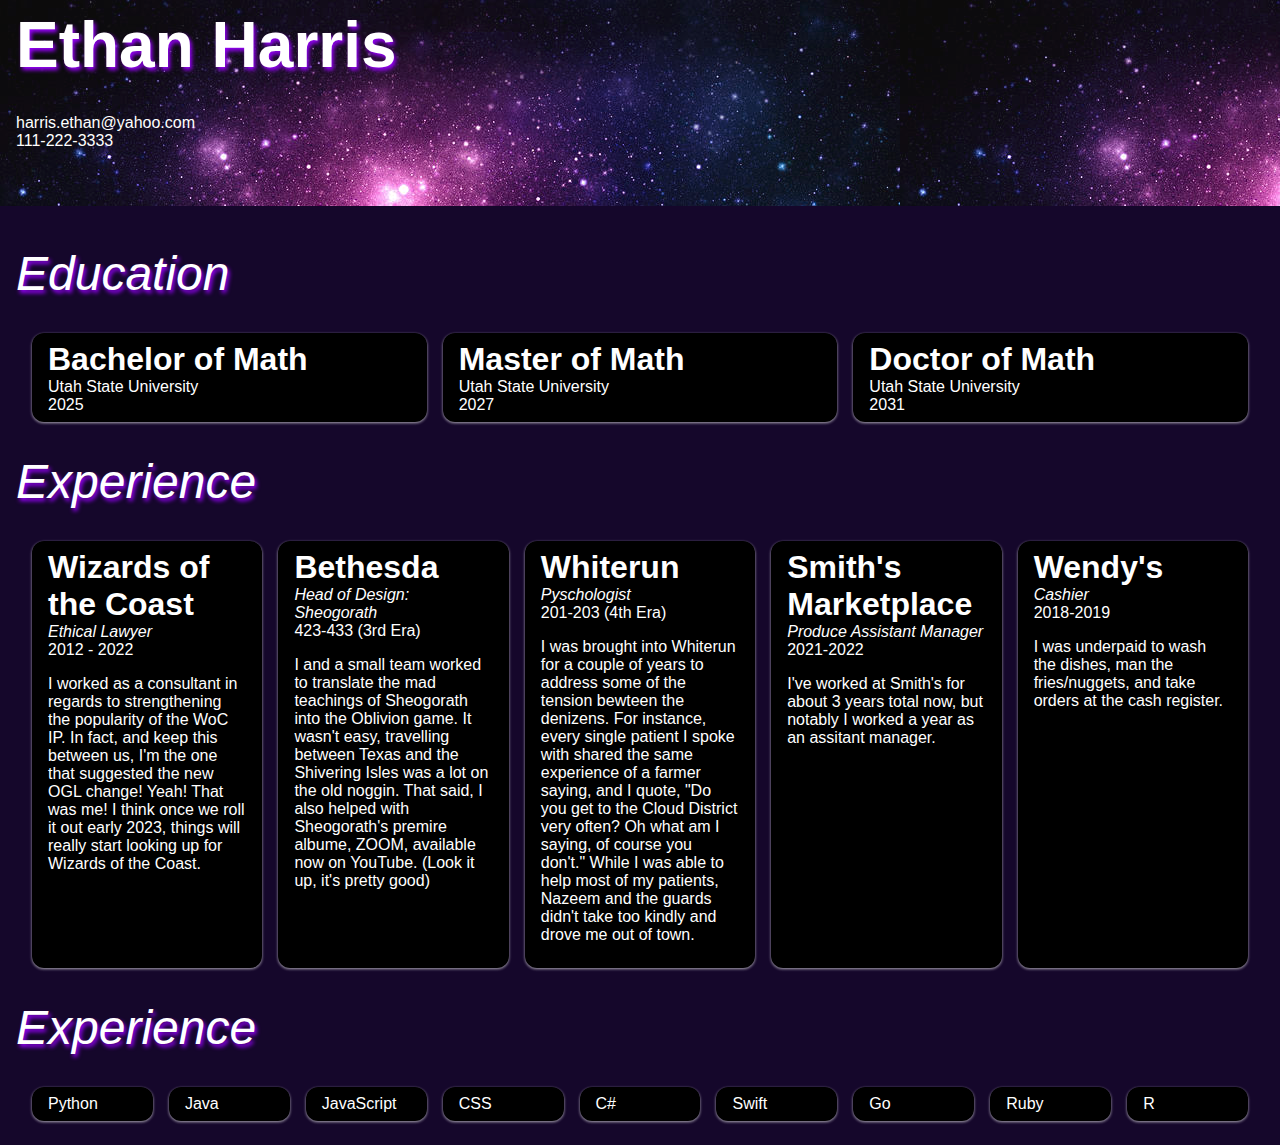
<file: assn3/index.html>
<!DOCTYPE html>
<html lang="en">
<head>
    <meta charset="UTF-8">
    <meta http-equiv="X-UA-Compatible" content="IE=edge">
    <meta name="viewport" content="width=device-width, initial-scale=1.0">
    <title>Resume</title>
    <link rel="stylesheet" href="index.css"/>
</head>
<body>
    <div id="background-image">    
        <div class="header">
            <b>Ethan Harris</b>
        </div>
        <div class="personal-info">
            <div>harris.ethan@yahoo.com</div>
            <div>111-222-3333</div>
        </div>
    </div>
    <div class="cards">
        <span>
            <div class="title-sec"><em>Education</em></div>
            <div class="format">
                <div class="card">
                    <div class="name">Bachelor of Math</div>
                    <div>Utah State University</div>
                    <div>2025</div>
                </div>
                <div class="card">
                    <div class="name">Master of Math</div>
                    <div>Utah State University</div>
                    <div>2027</div>
                </div>
                <div class="card">
                    <div class="name">Doctor of Math</div>
                    <div>Utah State University</div>
                    <div>2031</div>
                </div>
            </div> 
        </span>
        <span>
            <div class="title-sec"><em>Experience</em></div>
            <div class="format">
                <div class="card">
                    <div class="name">Wizards of the Coast</div>
                    <div class="job">Ethical Lawyer</div>
                    <div>2012 - 2022</div>
                    <p>I worked as a consultant in regards to strengthening the popularity of the WoC IP. In fact, 
                        and keep this between us, I'm the one that suggested the new OGL change! Yeah! That was me! I think once we 
                        roll it out early 2023, things will really start looking up for Wizards of the Coast. 
                    </p>
                </div>
                <div class="card">
                    <div class="name">Bethesda</div>
                    <div class="job">Head of Design: Sheogorath</div>
                    <div>423-433 (3rd Era)</div>
                    <p>I and a small team worked to translate the mad teachings of Sheogorath into the Oblivion game. It wasn't easy, 
                        travelling between Texas and the Shivering Isles was a lot on the old noggin. 
                        That said, I also helped with Sheogorath's premire albume, ZOOM, available now on YouTube. 
                        (Look it up, it's pretty good)
                    </p>
                </div>
                <div class="card">
                    <div class="name">Whiterun</div>
                    <div class="job">Pyschologist</div>
                    <div>201-203 (4th Era)</div>
                    <p>I was brought into Whiterun for a couple of years to address some of the tension bewteen the denizens. For instance, 
                        every single patient I spoke with shared the same experience of a farmer saying, and I quote, 
                        "Do you get to the Cloud District very often? Oh what am I saying, of course you don't."
                        While I was able to help most of my patients, Nazeem and the guards didn't take too kindly and drove me out of town.
                    </p>
                </div>
                <div class="card">
                    <div class="name">Smith's Marketplace</div>
                    <div class="job">Produce Assistant Manager</div>
                    <div>2021-2022</div>
                    <p>I've worked at Smith's for about 3 years total now, but notably I worked a year as an assitant manager. </p>
                </div>
                <div class="card">
                    <div class="name">Wendy's</div>
                    <div class="job">Cashier</div>
                    <div>2018-2019</div>
                    <p>I was underpaid to wash the dishes, man the fries/nuggets, and take orders at the cash register.</p>
                </div>
            </div>
        </span>
        <span>
            <div class="title-sec"><em>Experience</em></div>
            <div class="format">
                <div class="card">Python</div>
                <div class="card">Java</div>
                <div class="card">JavaScript</div>
                <div class="card">CSS</div>
                <div class="card">C#</div>
                <div class="card">Swift</div>
                <div class="card">Go</div>
                <div class="card">Ruby</div>
                <div class="card">R</div>
            </div>
        </span>
    </div>
</body>
</html>
</file>
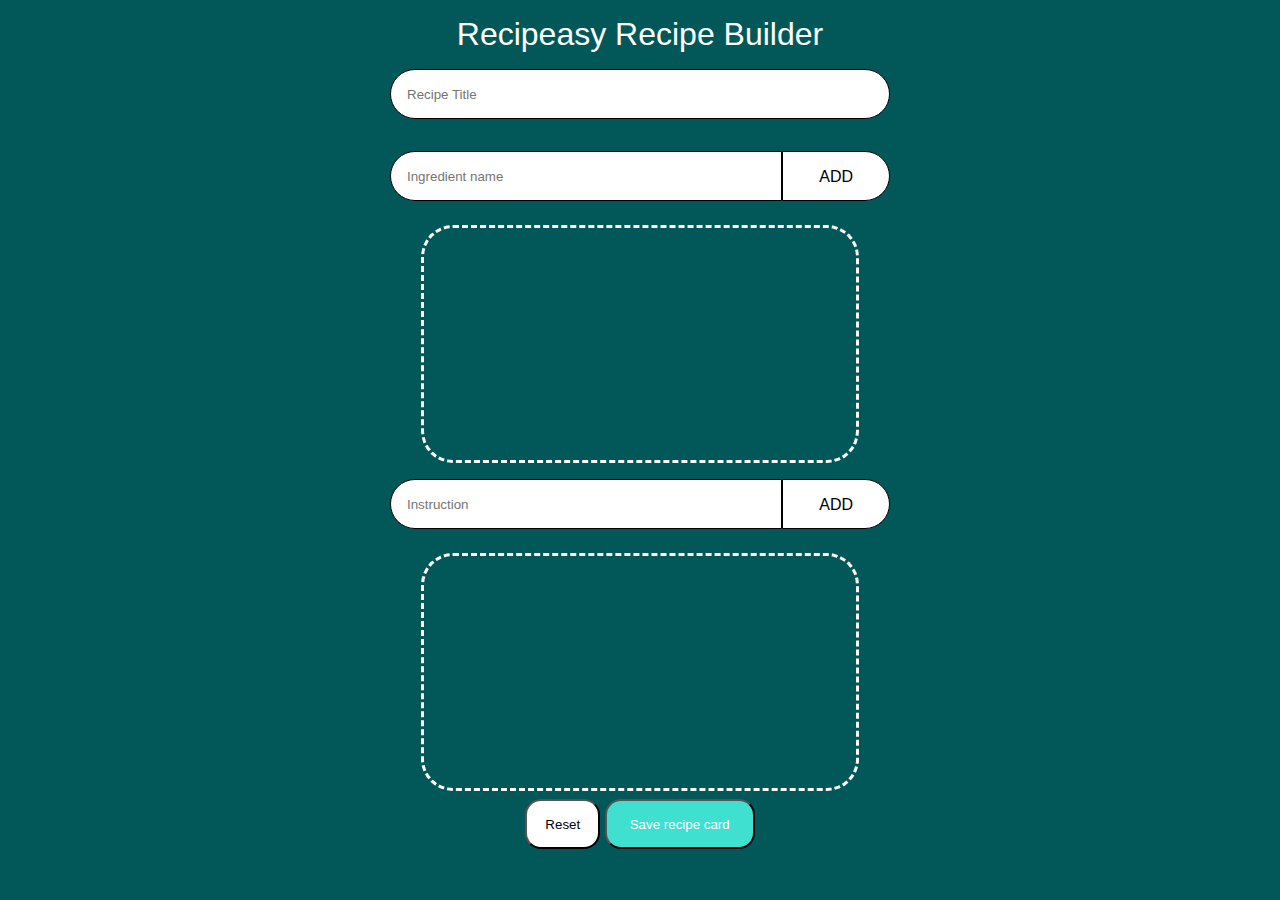
<file: assn4/index.html>
<!DOCTYPE html>
<html lang="en">
<head>
    <meta charset="UTF-8">
    <meta http-equiv="X-UA-Compatible" content="IE=edge">
    <meta name="viewport" content="width=device-width, initial-scale=1.0">
    <link rel="stylesheet" href="index.css"/>
    <script src="writeRecipeToFile.js" defer></script>
    <script src="index.js" defer></script>
    
    
    <title>Recipeasy</title>
</head>
<body>
    <div class="header">
        Recipeasy Recipe Builder
    </div>
    <div class="inputBar">
        <input id="input0" type="text" placeholder="Recipe Title" aria-labelledby="input-recipe-name" aria-roledescription="Type the name of the recipe."/>
    </div>
    <div class="inputBar">
        <input id="input1" type="text" placeholder="Ingredient name" aria-labelledby="input" aria-roledescription="Type the name of the ingredient and press enter. Focus on the ingredient and click or press space to delete it."/>
        <div class="inputButton" id="button1" tabindex="0" role="button" aria-labelledby="input-button" aria-roledescription="Click or press enter to add an ingredient to the card.">ADD</div>
    </div>
    <section class="inputResults" id="inputResults1"></section>

    <div class="inputBar">
        <input id="input2" type="text" placeholder="Instruction" aria-labelledby="input" aria-roledescription="Type the instruction and press enter."/>
        <div class="inputButton" id="button2" tabindex="0" role="button" aria-labelledby="input-button" aria-roledescription="Click or press enter to add an instruction to the card. Focus on the ingredient and click or press space to delete it.">ADD</div>
    </div>
    <section class="inputResults" id="inputResults2"></section>
    <div class="finalButtons">
        <button id="reset" aria-labelledby="reset-button" aria-roledescription="Click or press enter to clear all fields.">Reset</button>
        <button id="save" aria-labelledby="save-button" aria-roledescription="Click or press enter to save an html/website copy of your recipe.">Save recipe card</button>
    </div>
    <div id="error-message" aria-live="assertive"></div>
</body>
</html>
</file>
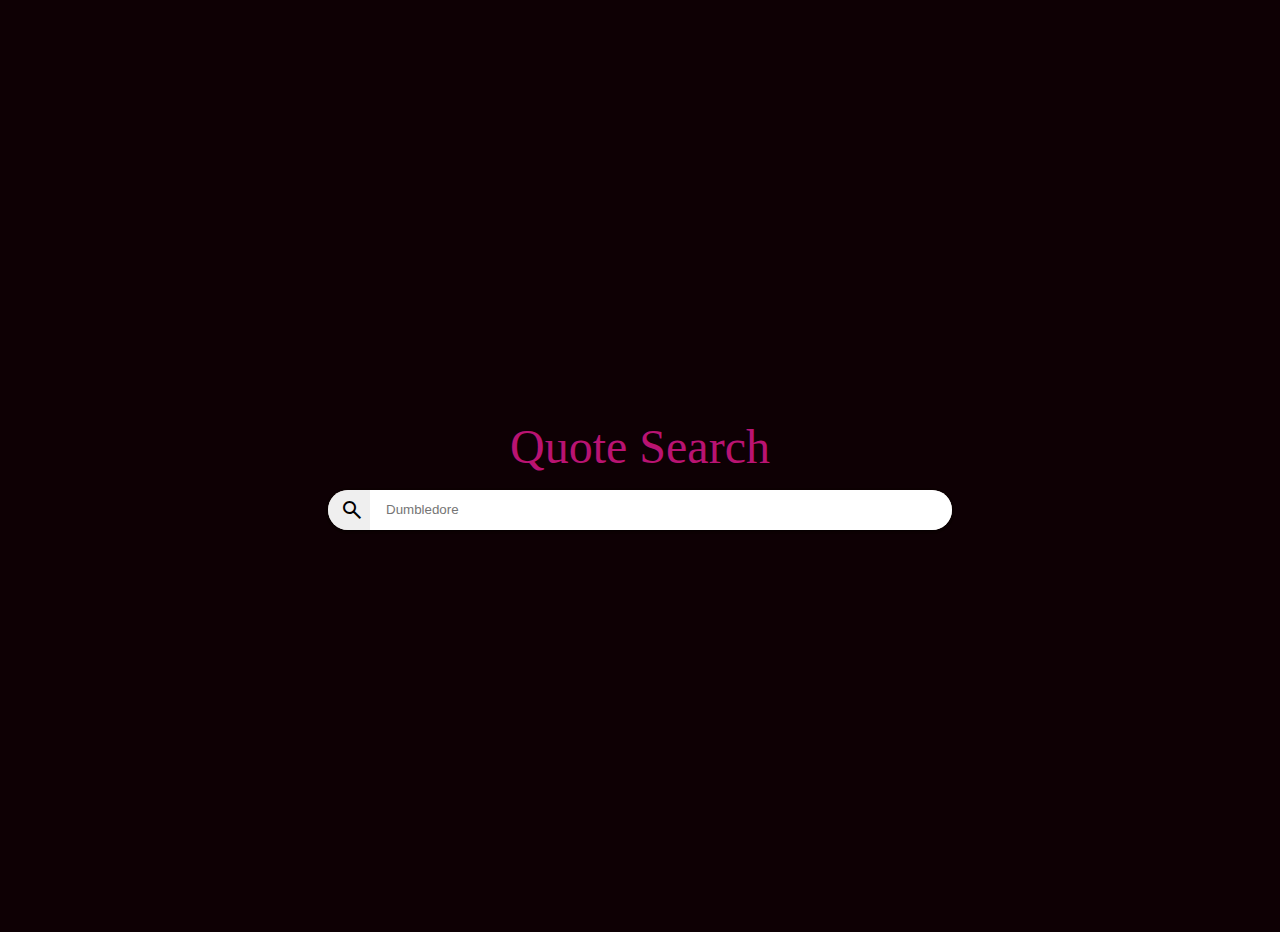
<file: assn6/index.html>
<!DOCTYPE html>
<html lang="en">
<head>
    <meta charset="UTF-8">
    <meta http-equiv="X-UA-Compatible" content="IE=edge">
    <meta name="viewport" content="width=device-width, initial-scale=1.0">
    <link rel="stylesheet" href="index.css">
    <script src="index.js" defer></script>
    <link rel="stylesheet" href="https://fonts.googleapis.com/css2?family=Material+Symbols+Outlined:opsz,wght,FILL,GRAD@48,400,0,0" />
    <title>Document</title>
</head>
<body id="body">
    <div id="header">Quote Search</div>
    <div id="inputSearch" class="inputSearch">    
        <button class="material-symbols-outlined" id="searchButton" tabindex="0" aria-labelledby="search button" aria-roledescription="Click or press Enter to activate quote search.">search</button>
        <input id="searchBar" type="text" tabindex="0" placeholder="Dumbledore" aria-labelledby="search bar" aria-roledescription="Type in a valid name."></input>
    </div>
    <div id="pinned"></div>
    <div id="notPinned"></div>

</body>
</html>
</file>
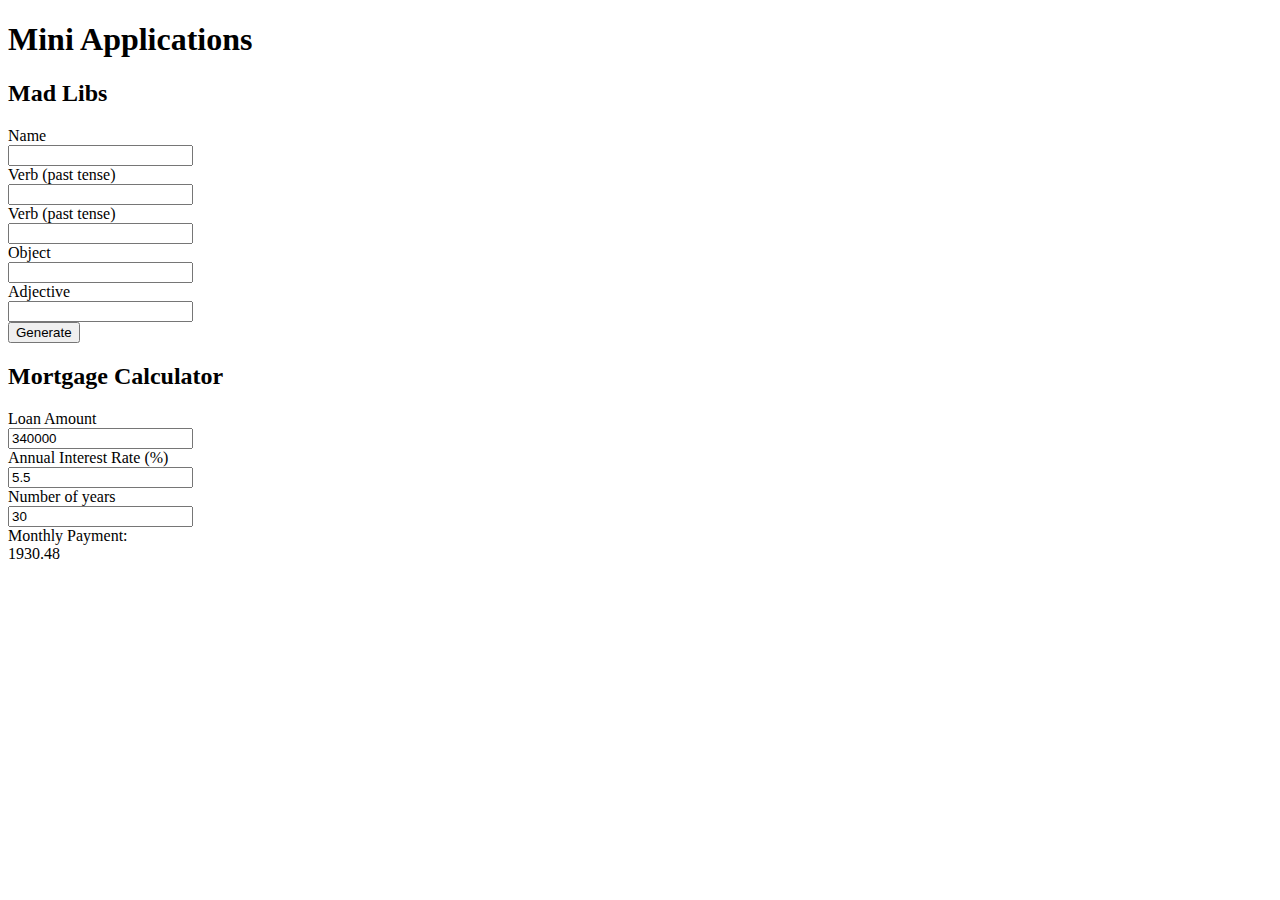
<file: MiniApplications-Madlibs&Morgage/index.html>
<!DOCTYPE html>
<html lang="en">
<head>
    <meta charset="UTF-8">
    <meta http-equiv="X-UA-Compatible" content="IE=edge">
    <meta name="viewport" content="width=device-width, initial-scale=1.0">
    <title>Mini Applications</title>
    <script src = "madlibs.js" defer></script>
    <script src = "morgage.js" defer></script> 
</head>
<body>
    <h1>Mini Applications</h1>
    <h2>Mad Libs</h2>
        Name
        <div>
            <input id="name" type="text"/>
        </div>
        Verb (past tense)
        <div>  
            <input id="verb1" type="text"></input>
        </div>
        Verb (past tense)
        <div>
            <input id="verb2" type="text"></input>
        </div>
        Object
        <div>
            <input id="madObj" type="text"></input>
        </div>
        Adjective
        <div>
            <input id="adj" type="text"></input>
        </div>

        <button id="mad-button">Generate</button>
        <div id = "madlib-story">
        </div>
    <h2>Mortgage Calculator</h2>
        Loan Amount
        <div>
            <input value="340000" id="loan" type="text"/>
        </div>
        Annual Interest Rate (%)
        <div>  
            <input value="5.5" id="interest" type="text"/>
        </div>
        Number of years
        <div>
            <input value="30" id="years" type="text"/>
        </div>
        Monthly Payment:
        <div id = "mort-result"> </div>
</body>
</html>
</file>
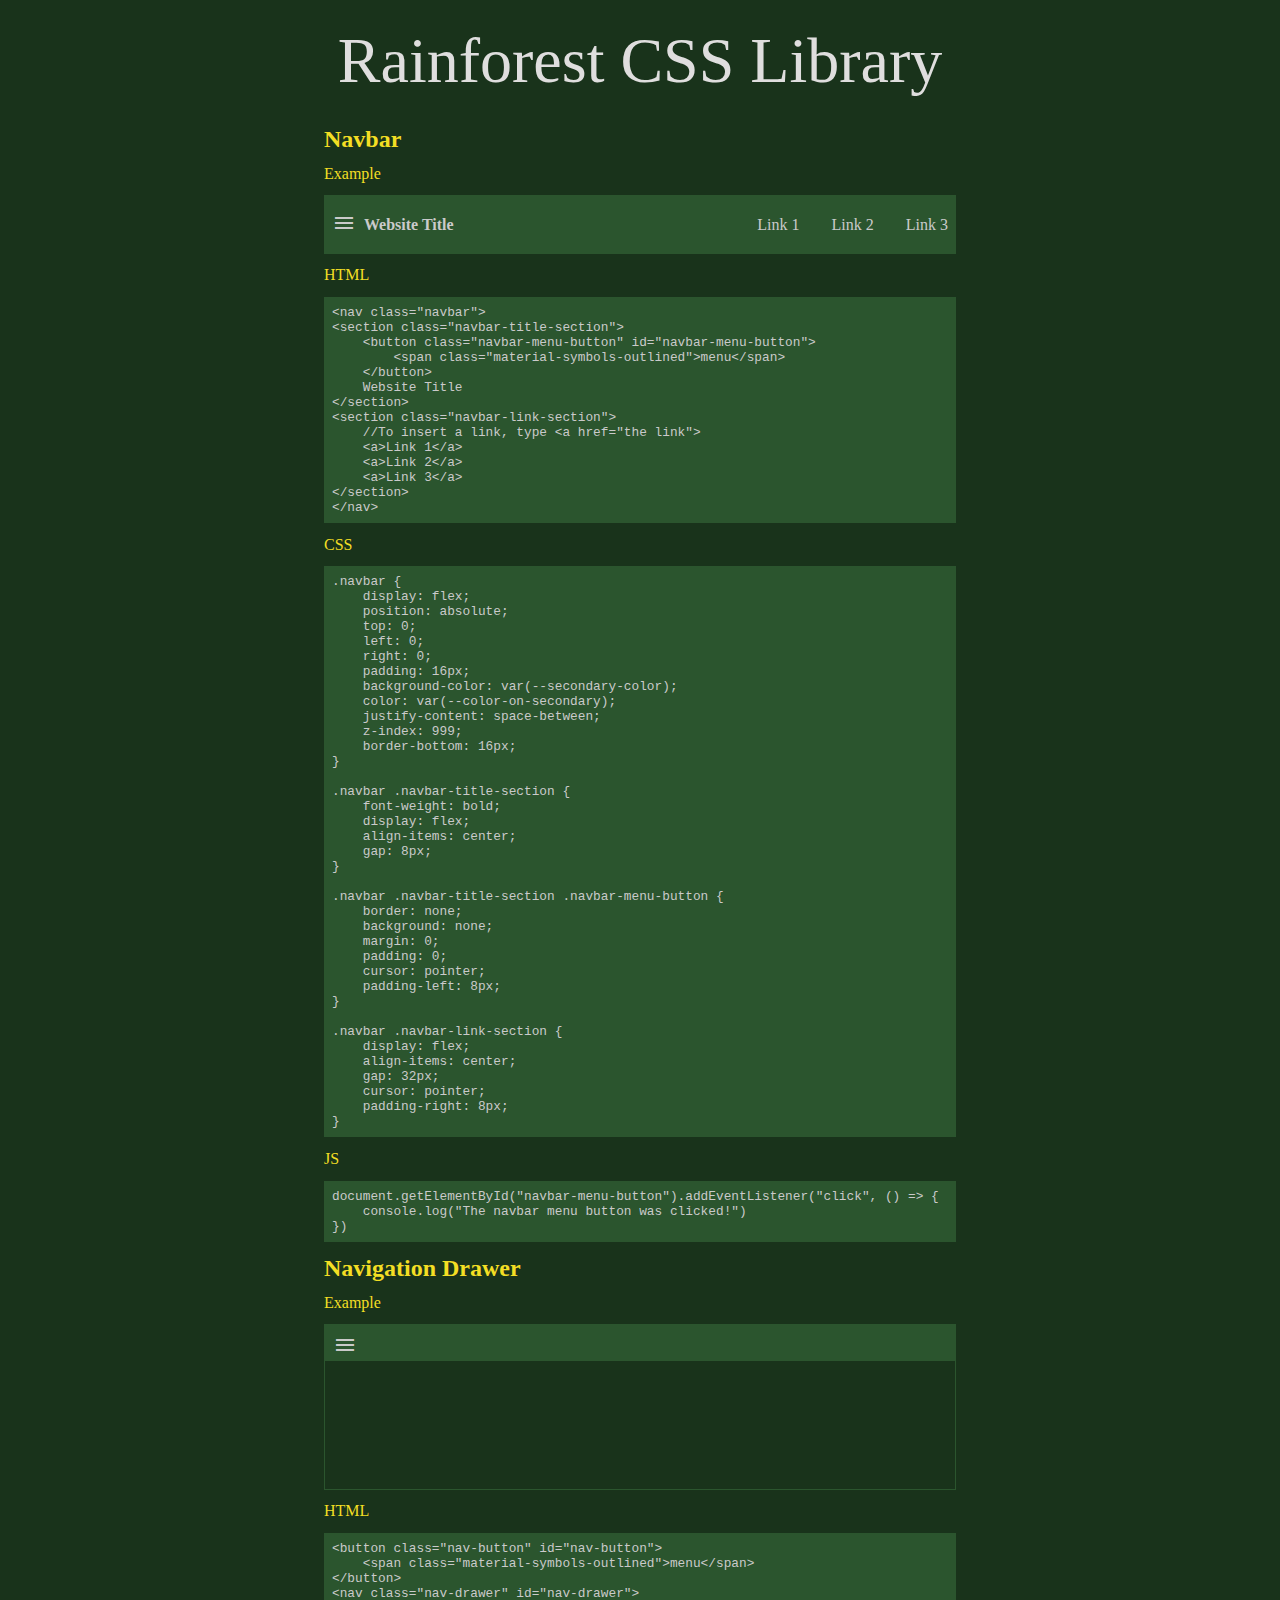
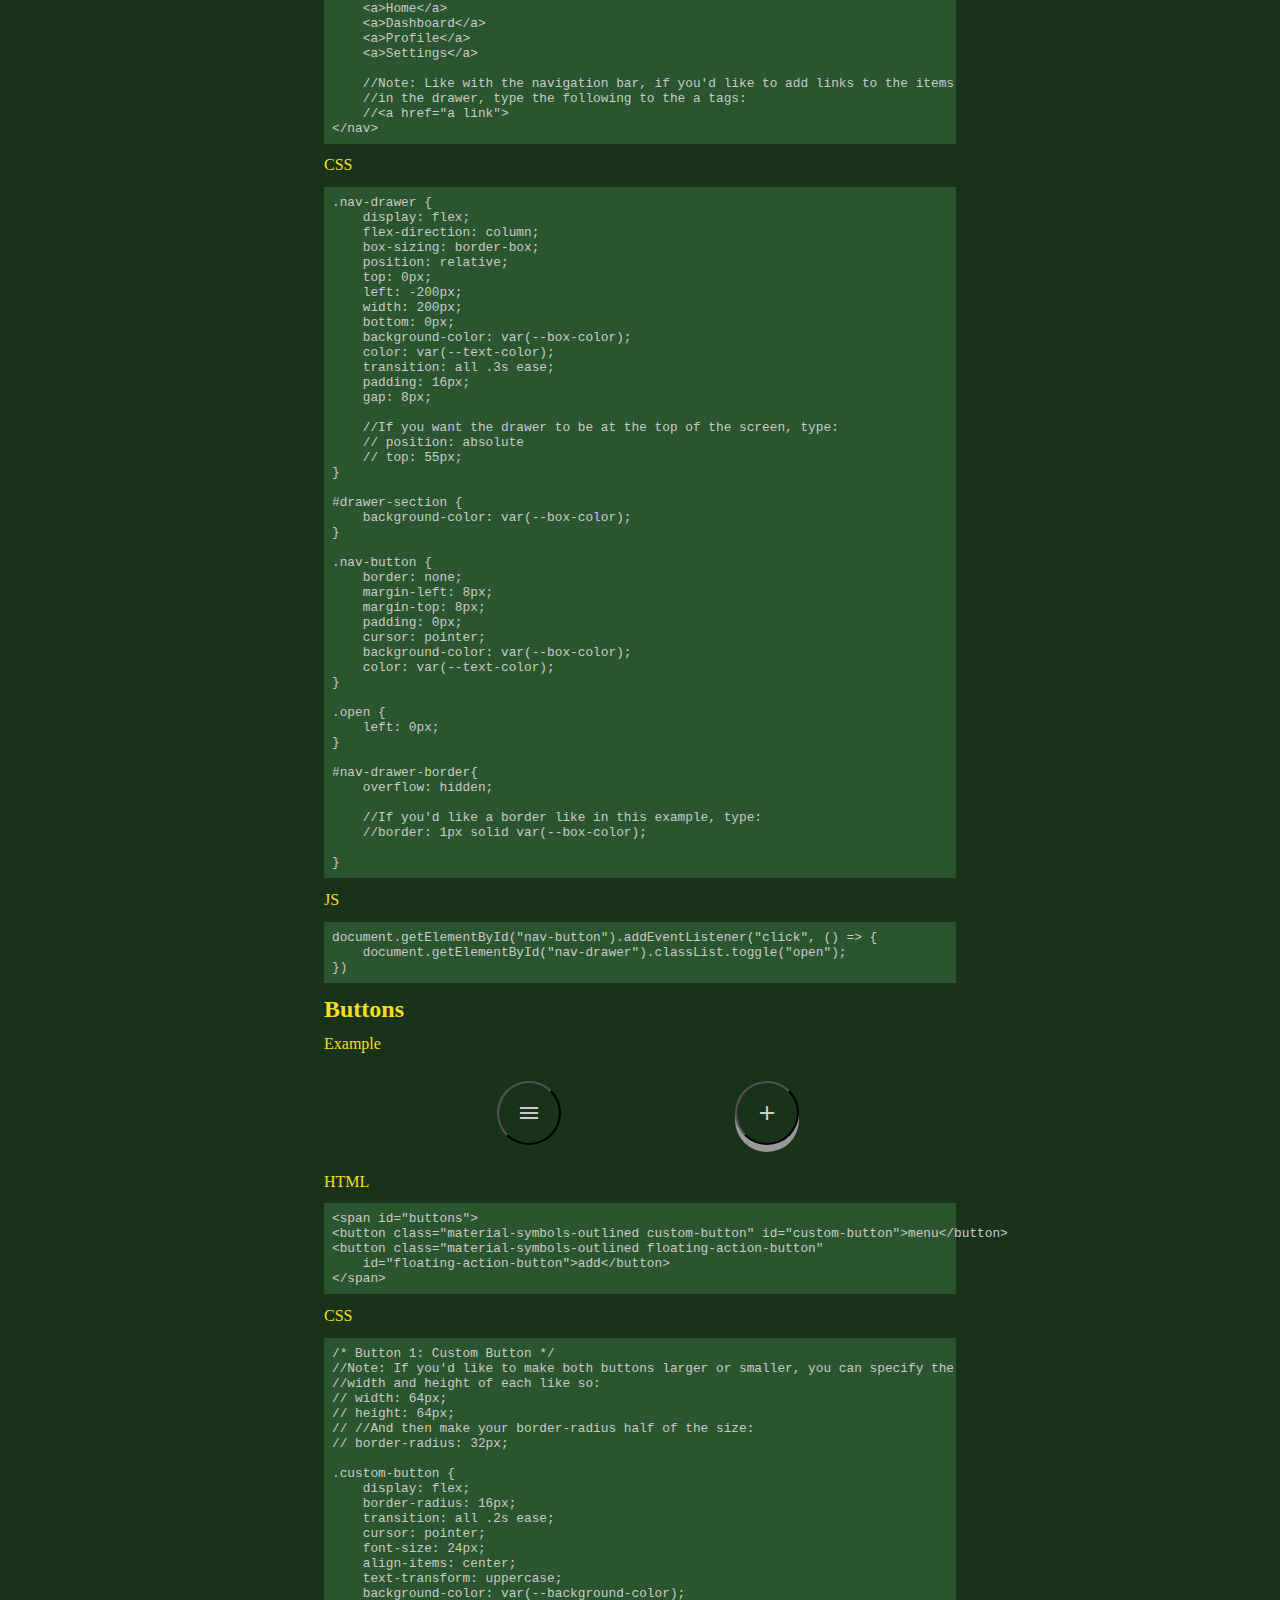
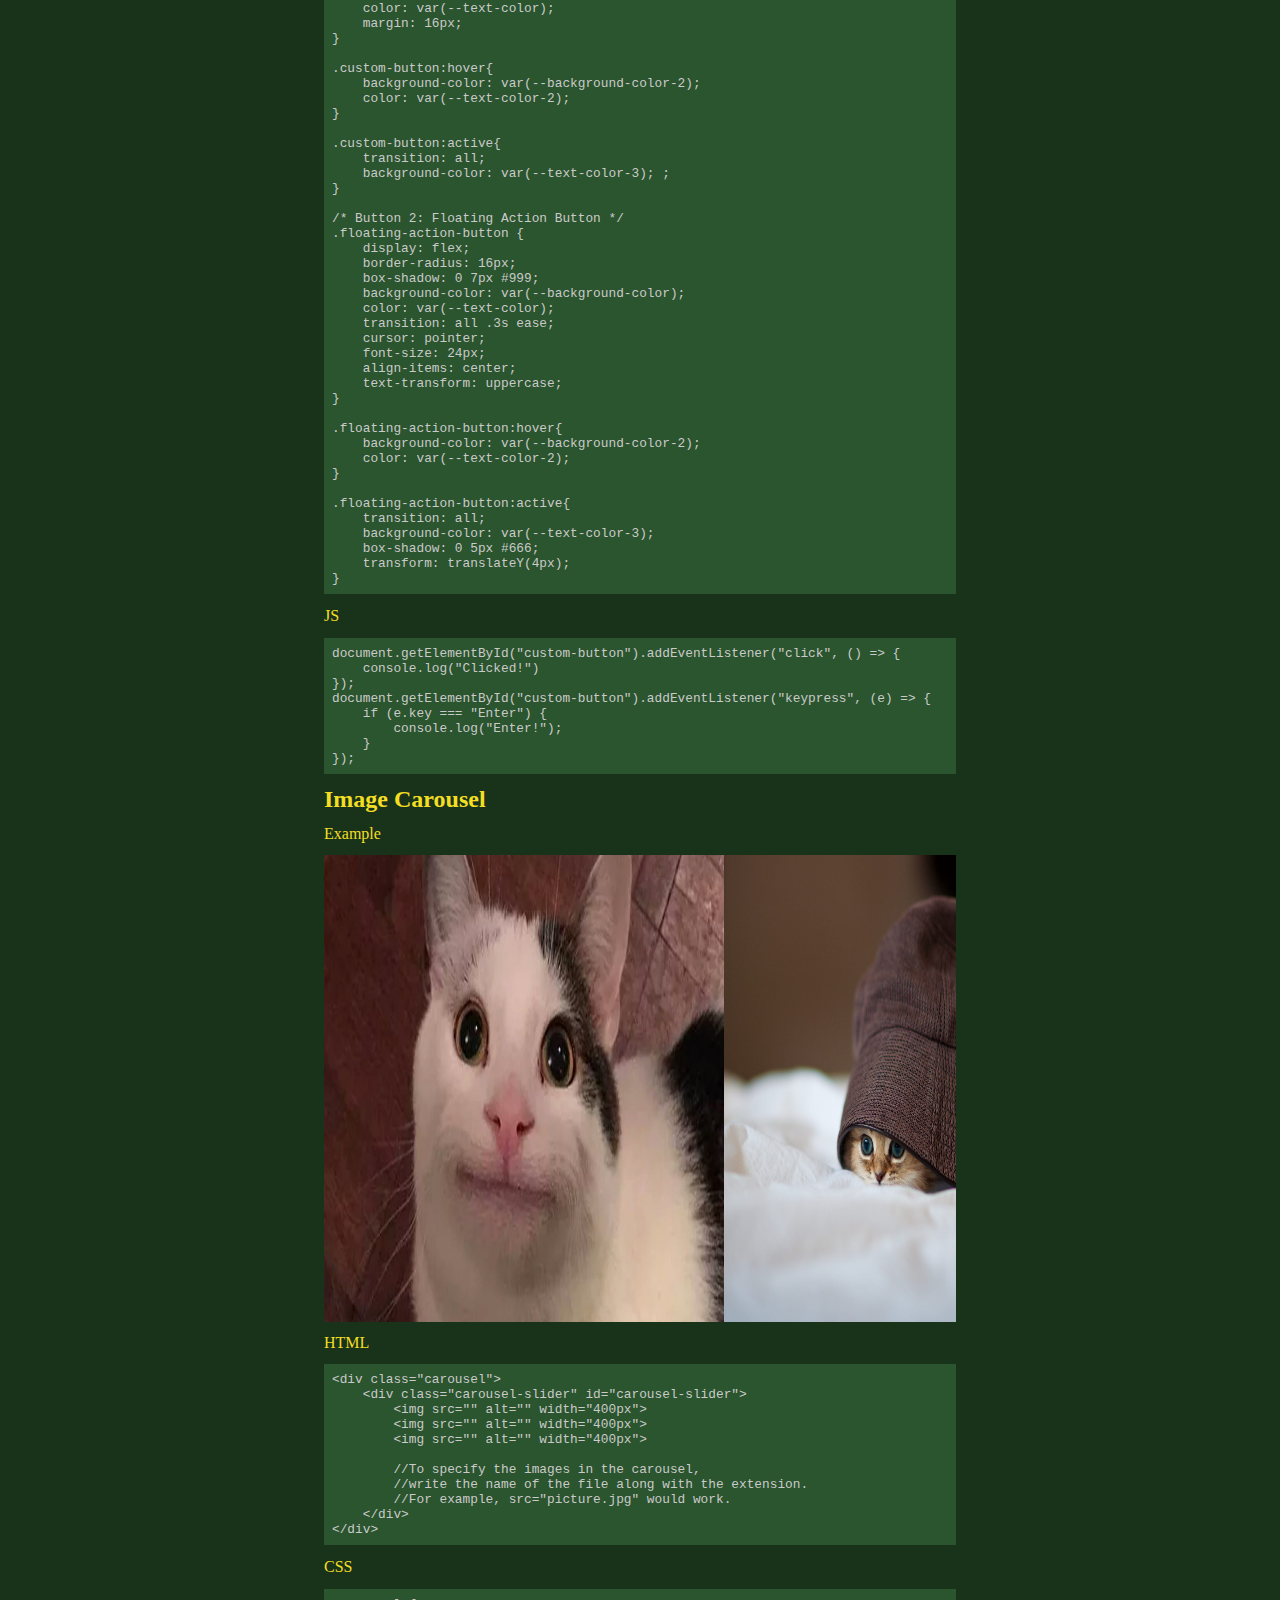
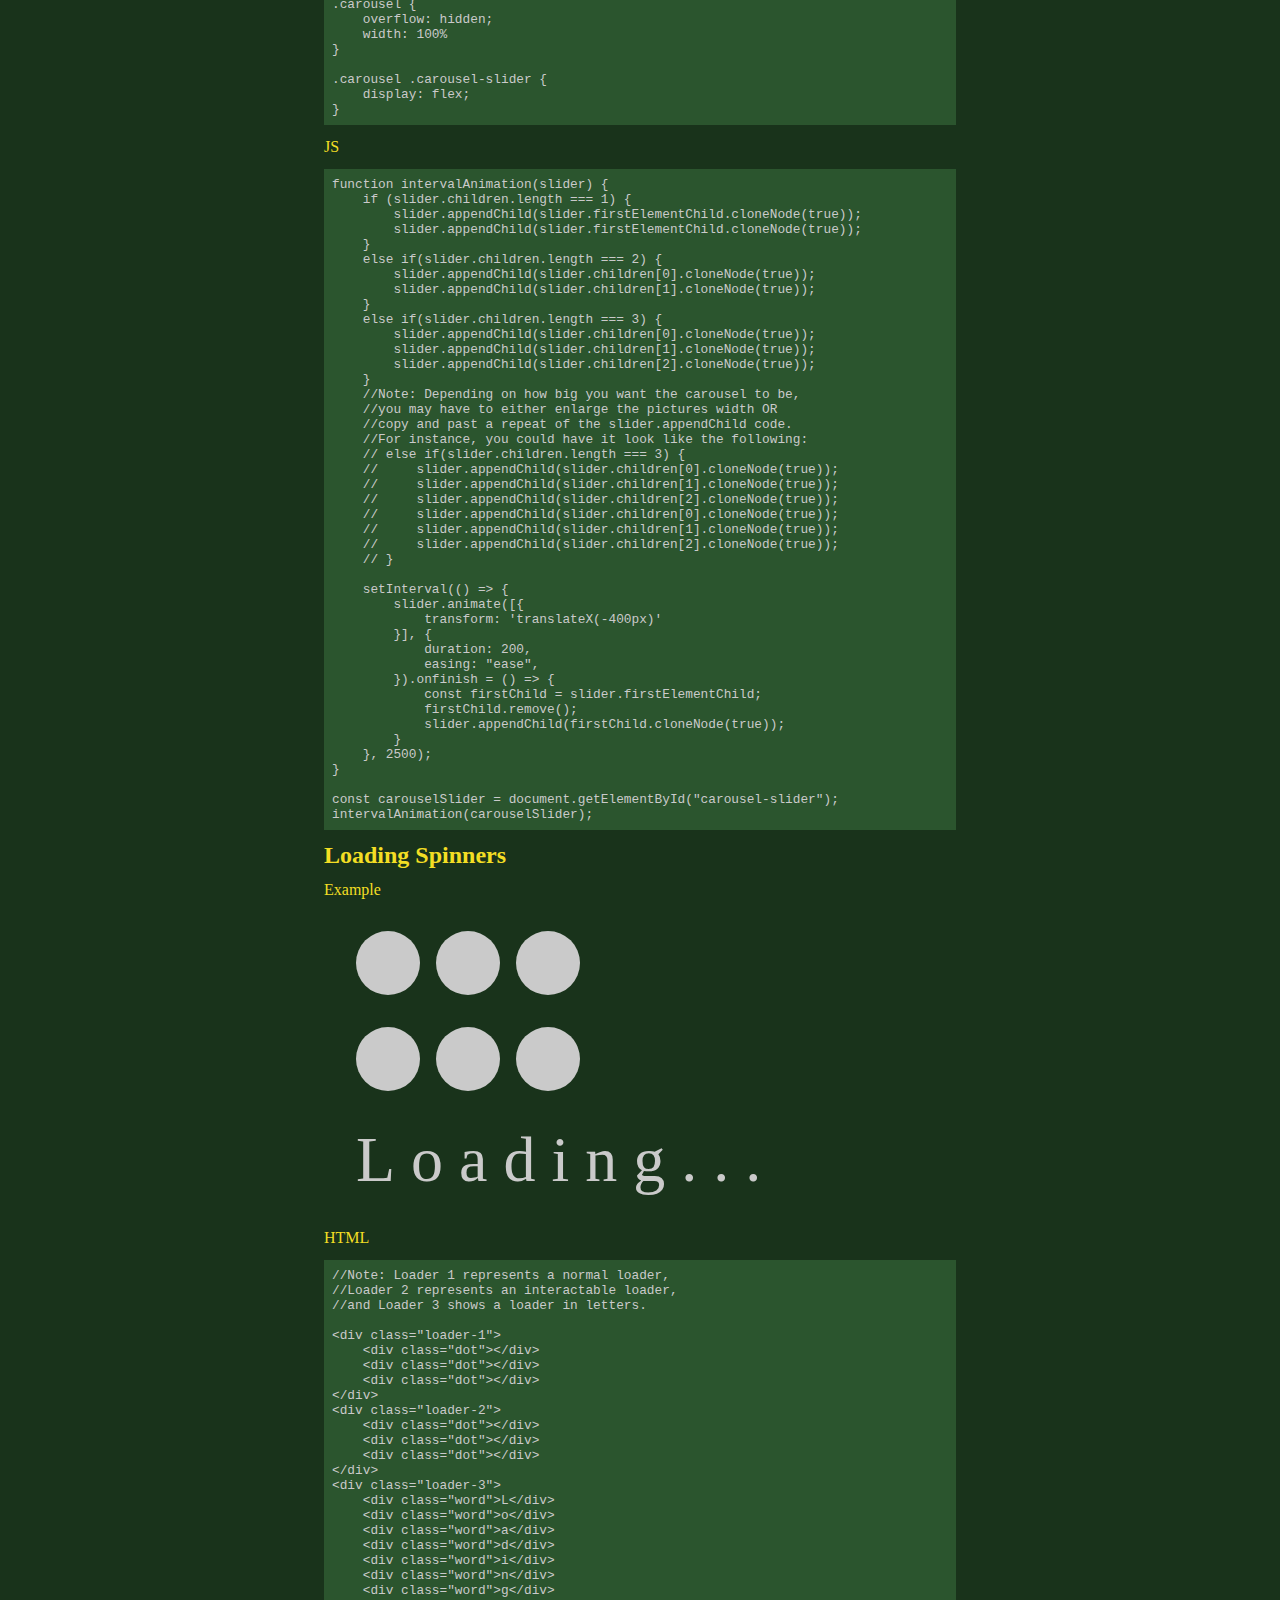
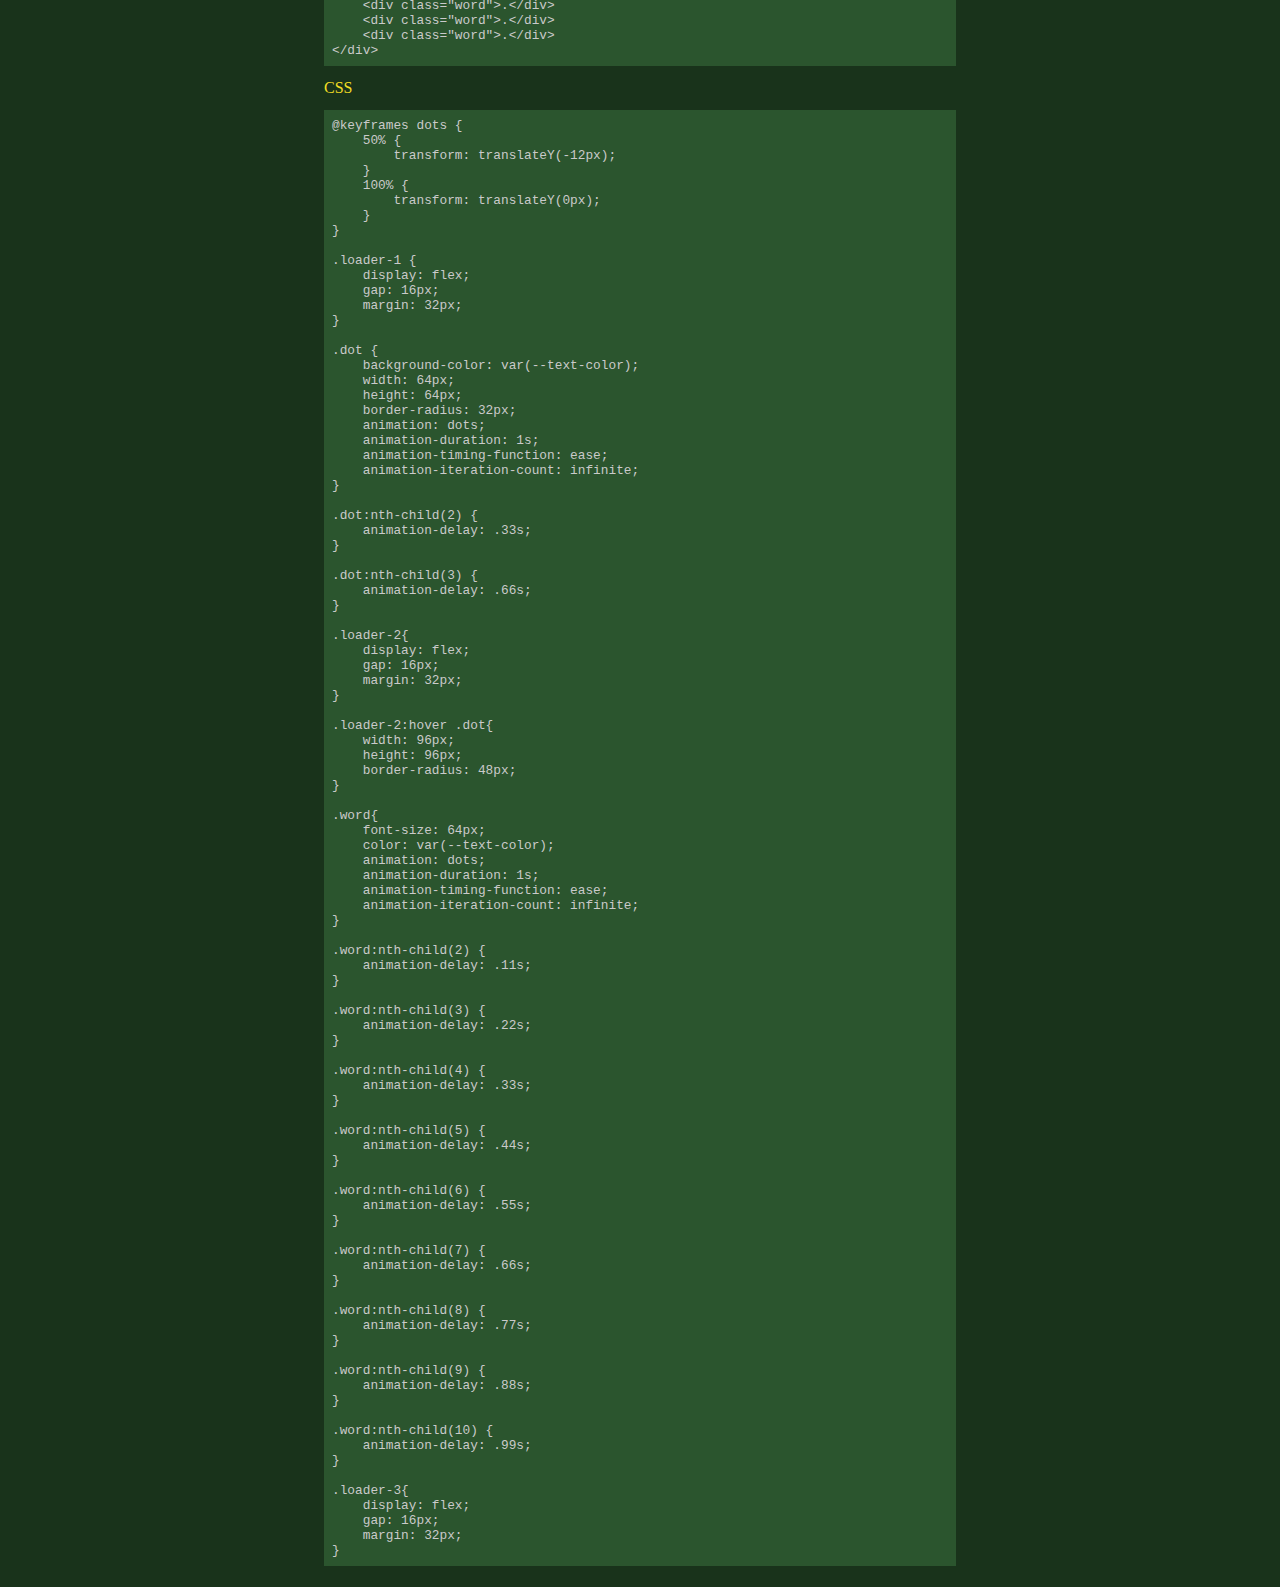
<file: assn5/assn5-complete/index.html>
<!DOCTYPE html>
<html lang="en">
<head>
    <meta charset="UTF-8">
    <meta http-equiv="X-UA-Compatible" content="IE=edge">
    <meta name="viewport" content="width=device-width, initial-scale=1.0">
    <link rel="stylesheet" href="index.css">
    <script src="index.js" defer></script>
    <link rel="stylesheet" href="https://fonts.googleapis.com/css2?family=Material+Symbols+Outlined:opsz,wght,FILL,GRAD@20..48,100..700,0..1,-50..200" />
    <title>CSS Component Library</title>
</head>
<body>
    <div id="header">Rainforest CSS Library</div>
    <div class="examples-column">
        <div>
            <h2 class="text"><b>Navbar</b></h2>
            <div class="text">Example</div>
            <div class="example">
                <nav class="navbar">
                    <section class="navbar-title-section" aria-labelledby="website-title">
                        <button class="navbar-menu-button" id="navbar-menu-button" aria-labelledby="menu-button" aria-roledescription="Press press enter or click to activate.">
                            <span class="material-symbols-outlined">menu</span>
                        </button>
                        Website Title
                    </section>
                    <section class="navbar-link-section">
                        <a aria-labelledby="link-1" aria-roledescription="Click or press enter to open.">Link 1</a>
                        <a aria-labelledby="link-2" aria-roledescription="Click or press enter to open.">Link 2</a>
                        <a aria-labelledby="link-3" aria-roledescription="Click or press enter to open.">Link 3</a>
                    </section>
                </nav>
            </div>
            <div class="text">HTML</div>
            <pre class="example-code" id="navbar-html"></pre>
            <div class="text">CSS</div>
            <pre class="example-code" id="navbar-css"></pre>
            <div class="text">JS</div>
            <pre class="example-code" id="navbar-js"></pre>


            <h2 class="text"><b>Navigation Drawer</b></h2>
            <div class="text">Example</div>
            <div class="example" id="nav-drawer-border">
                <div id="drawer-section">
                    <button class="nav-button" id="nav-button" aria-labelledby="drawer-button" aria-roledescription="Click or press enter to open.">
                        <span class="material-symbols-outlined">menu</span>
                    </button>
                </div>
                
                <nav class="nav-drawer" id="nav-drawer">
                    <a aria-labelledby="home-link" aria-roledescription="Click or press enter to open.">Home</a>
                    <a aria-labelledby="dashboard-link" aria-roledescription="Click or press enter to open.">Dashboard</a>
                    <a aria-labelledby="profile-link" aria-roledescription="Click or press enter to open.">Profile</a>
                    <a aria-labelledby="settings-link" aria-roledescription="Click or press enter to open.">Settings</a>
                </nav>
            </div>
            <div class="text">HTML</div>
            <pre class="example-code" id="navdrawer-html"></pre>
            <div class="text">CSS</div>
            <pre class="example-code" id="navdrawer-css"></pre>
            <div class="text">JS</div>
            <pre class="example-code" id="navdrawer-js"></pre>


            
            <h2 class="text"><b>Buttons</b></h2>
            <div class="text">Example</div>
            <div class="example">
                <span id="buttons">
                    <button class="material-symbols-outlined custom-button" id="custom-button" aria-labelledby="menu-button" aria-roledescription="Press press enter or click to activate.">menu</button>
                    <button class="material-symbols-outlined floating-action-button" 
                        id="floating-action-button" aria-labelledby="menu-button" aria-roledescription="Press press enter or click to activate.">add</button>
                </span>
            </div>
            <div class="text">HTML</div>
            <pre class="example-code" id="buttons-html"></pre>
            <div class="text">CSS</div>
            <pre class="example-code" id="buttons-css"></pre>
            <div class="text">JS</div>
            <pre class="example-code" id="buttons.js"></pre>



            <h2 class="text"><b>Image Carousel</b></h2>
            <div class="text">Example</div>
            <div class="example">
                <div class="carousel" aria-labelledby="image-carousel" aria-roledescription="Displays images in a continuous, repeating, horizontal slide.">
                    <div class="carousel-slider" id="carousel-slider" aria-labelledby="image-carousel" aria-roledescription="Portrays images on an animated slide.">
                        <img src="3.jpg" alt="" width="400px">
                        <img src="1.jpg" alt="" width="400px">
                        <img src="2.jpg" alt="" width="400px">
                    </div>
                </div>
            </div>
            <div class="text">HTML</div>
            <pre class="example-code" id="image-html"></pre>
            <div class="text">CSS</div>
            <pre class="example-code" id="image-css"></pre>
            <div class="text">JS</div>
            <pre class="example-code" id="image-js"></pre>



            <h2 class="text"><b>Loading Spinners</b></h2>
            <div class="text">Example</div>
            <div class="example">
                <div class="loader-1" aria-labelledby="loader-1" aria-roledescription="Displays 3 dots going up and down, representing a program loading.">
                    <div class="dot"></div>
                    <div class="dot"></div>
                    <div class="dot"></div>
                </div>
                <div class="loader-2" aria-labelledby="loader-2" aria-roledescription="Displays 3 dots going up and down, representing a program loading. Hovering your cursor over the loader will increase its size.">
                    <div class="dot"></div>
                    <div class="dot"></div>
                    <div class="dot"></div>
                </div>
                <div class="loader-3" aria-labelledby="loader-3" aria-roledescription="Displays the word 'Loading...' going up and down, representing a program loading.">
                    <div class="word">L</div>
                    <div class="word">o</div>
                    <div class="word">a</div>
                    <div class="word">d</div>
                    <div class="word">i</div>
                    <div class="word">n</div>
                    <div class="word">g</div>
                    <div class="word">.</div>
                    <div class="word">.</div>
                    <div class="word">.</div>
                </div>
            </div>
            <div class="text">HTML</div>
            <pre class="example-code" id="loader-html"></pre>
            <div class="text">CSS</div>
            <pre class="example-code" id="loader-css"></pre>
        </div>
    </div>
</body>
</html>
</file>
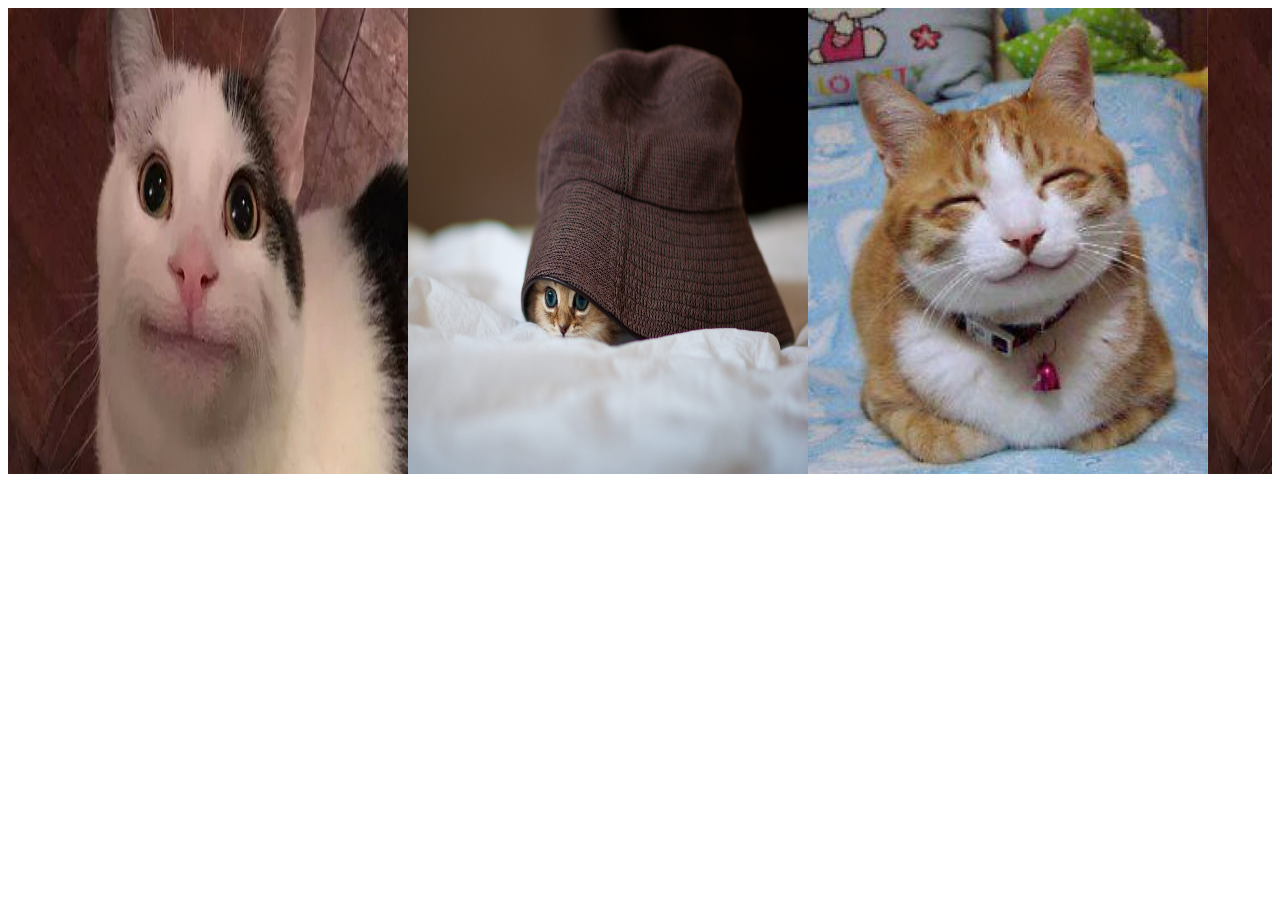
<file: assn5/imageCarousel/index.html>
<!DOCTYPE html>
<html lang="en">
<head>
    <meta charset="UTF-8">
    <meta http-equiv="X-UA-Compatible" content="IE=edge">
    <meta name="viewport" content="width=device-width, initial-scale=1.0">
    <link rel="stylesheet" href="index.css">
    <script src="index.js" defer></script>
    <title>Document</title>
</head>
<body>
    <div class="carousel">
        <div class="carousel-slider" id="carousel-slider" aria-labelledby="image-carousel" aria-roledescription="Portrays images on an animated slide.">
            <img src="3.jpg" alt="" width="400px">
            <img src="1.jpg" alt="" width="400px">
            <img src="2.jpg" alt="" width="400px">
        </div>
    </div>
</body>
</html>
</file>
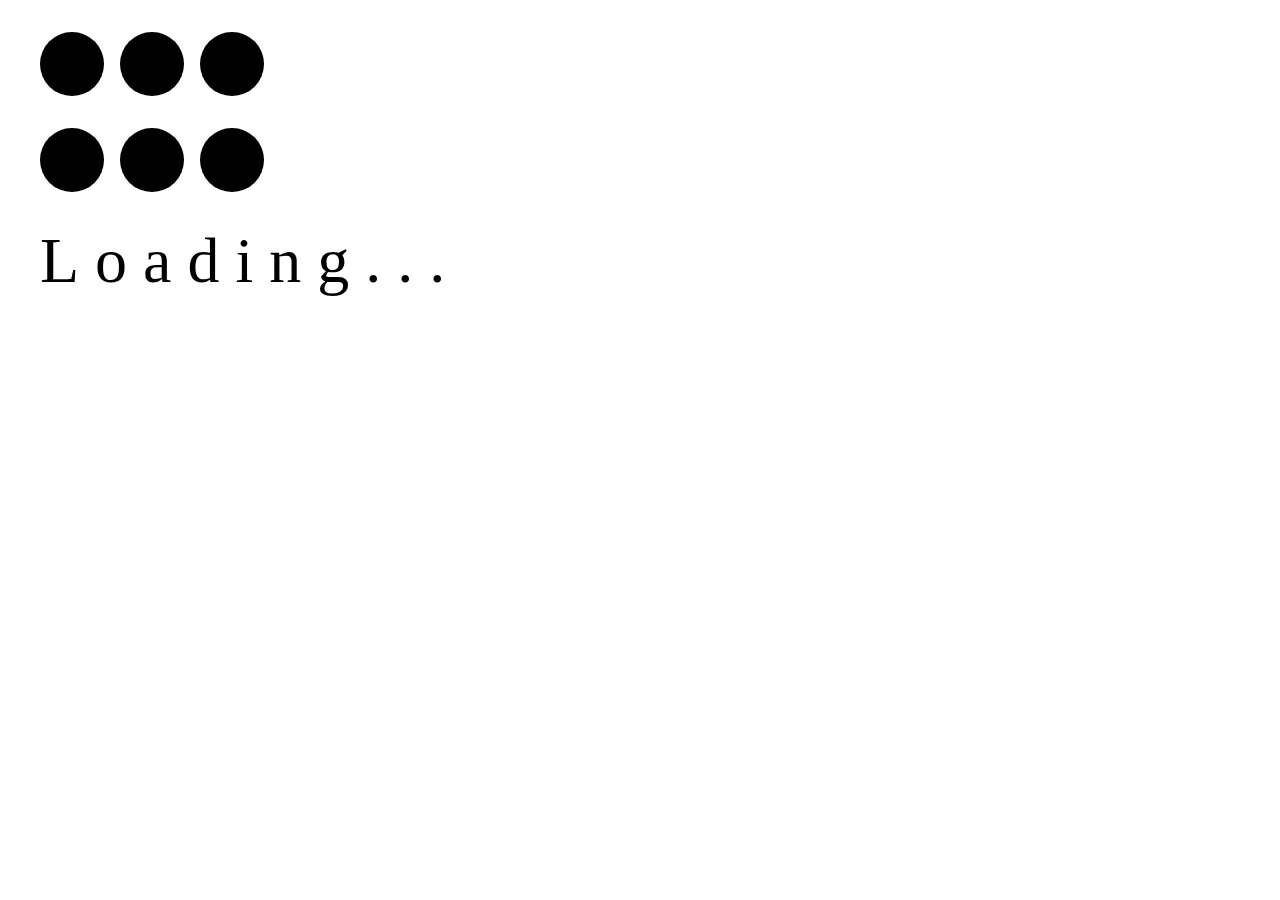
<file: assn5/loadingSpinners/index.html>
<!DOCTYPE html>
<html lang="en">
<head>
    <meta charset="UTF-8">
    <meta http-equiv="X-UA-Compatible" content="IE=edge">
    <meta name="viewport" content="width=device-width, initial-scale=1.0">
    <link rel="stylesheet" href="index.css">
    <title>Document</title>
</head>
<body>
    <div id="all-loaders">
        <div class="loader-1">
            <div class="dot"></div>
            <div class="dot"></div>
            <div class="dot"></div>
        </div>
        <div class="loader-2">
            <div class="dot"></div>
            <div class="dot"></div>
            <div class="dot"></div>
        </div>
        <div class="loader-3">
            <div class="word">L</div>
            <div class="word">o</div>
            <div class="word">a</div>
            <div class="word">d</div>
            <div class="word">i</div>
            <div class="word">n</div>
            <div class="word">g</div>
            <div class="word">.</div>
            <div class="word">.</div>
            <div class="word">.</div>
        </div>
    </div>
    
</body>
</html>
</file>
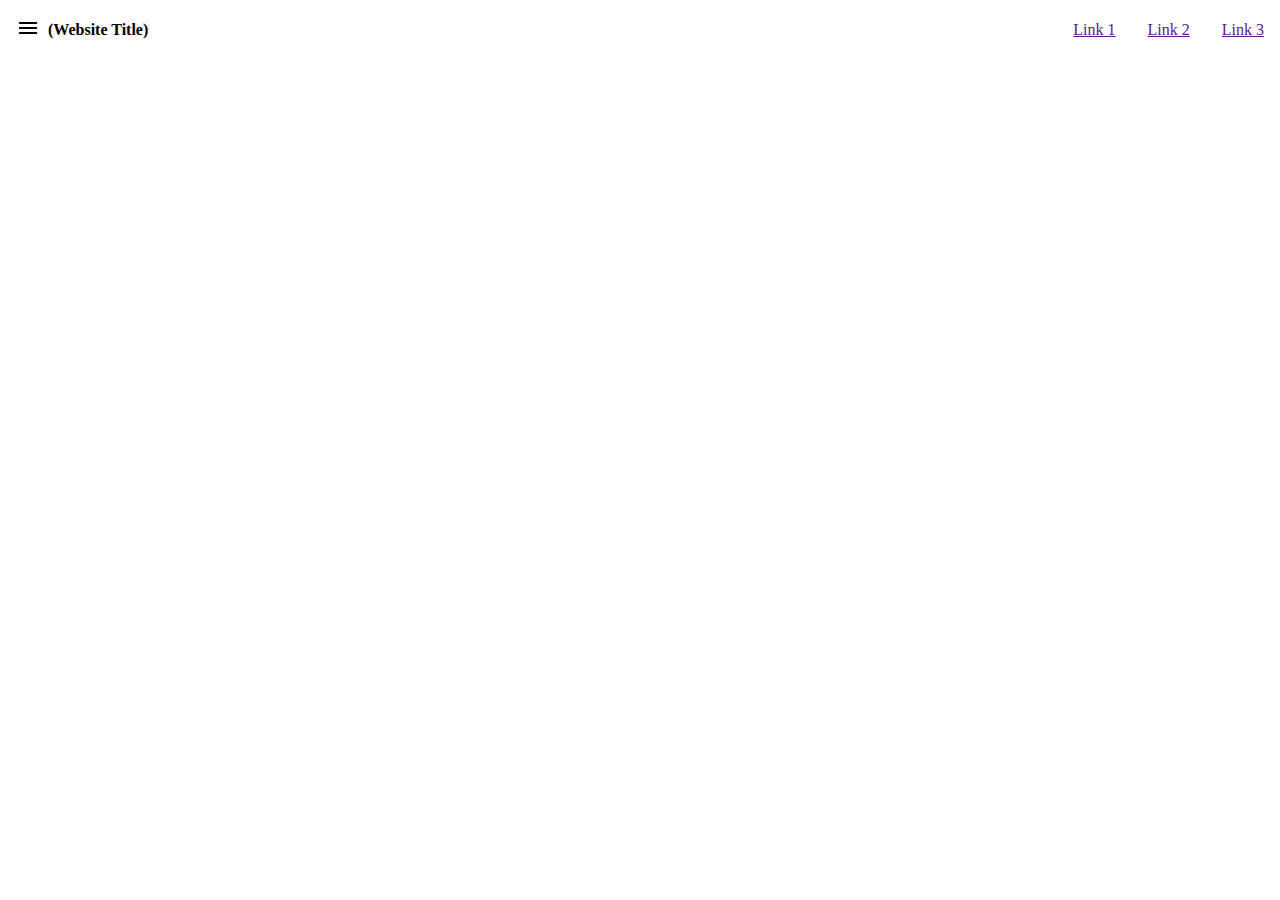
<file: assn5/navbar/index.html>
<!DOCTYPE html>
<html lang="en">
<head>
    <meta charset="UTF-8">
    <meta http-equiv="X-UA-Compatible" content="IE=edge">
    <meta name="viewport" content="width=device-width, initial-scale=1.0">
    <link rel="stylesheet" href="index.css"/>
    <script src="index.js" defer></script>
    <link rel="stylesheet" href="https://fonts.googleapis.com/css2?family=Material+Symbols+Outlined:opsz,wght,FILL,GRAD@20..48,100..700,0..1,-50..200" />
</head>
<body>
    <nav class="navbar">
        <section class="navbar-title-section">
            <button class="navbar-menu-button" id="navbar-menu-button">
                <span class="material-symbols-outlined">menu</span>
            </button>
            (Website Title)
        </section>
        <section class="navbar-link-section">
            <a href="">Link 1</a>
            <a href="">Link 2</a>
            <a href="">Link 3</a>
        </section>
    </nav>
</body>
</html>
</file>
<file: assn3/index.css>
body{
    background-color: rgb(21, 7, 43); 
    color: white; 
    font-family: sans-serif, Arial;
    margin: 0; 
    
    display: flex; 
    flex-direction: column; 
    gap: 16px; 
}

.header{
    display: flex; 
    align-items: flex-start; 
    font-size: 4em; 
    font-weight: 500; 
    border-radius: 4px; 
    text-shadow: 2px 3px 4px rgb(153, 0, 255); 
}

.personal-info{
    font-size: 16px; 
    margin-top: 32px;
    margin-bottom: 48px;
}

#background-image{
    padding: 8px 16px; 
    background-image: url(background-1.jpg);
}

.name {
    font-weight: bold; 
    font-size: 32px; 
}

.title-sec {
    font-size: 48px; 
    gap: 30px; 
    margin-top: 16px; 
    margin-bottom: 16px;
    text-shadow: 2px 3px 4px rgb(153, 0, 255); 
}

.format {
    display: flex; 
    gap: 16px; 
    padding: 16px; 
}

.cards{
    padding: 8px 16px; 
}

.card{
    padding: 8px 16px; 
    flex-direction: row; 
    font-size: 1em; 
    color: white; 
    background-color: black; 
    border-radius: 12px; 
    box-shadow: 0px 1px 3px rgb(255, 255, 255, .24), 0px 1px 3px rgba(255, 255, 255, 0.48);
    align-items: center; 
    flex: 1;
}

.card:hover{
    padding: 8px 32px; 
    background-color: rgb(255, 255, 255);
    color: black; 
    box-shadow: 0px 1px 3px rgba(0, 0, 0, 0.24), 0px 1px 3px rgba(0, 0, 0, 0.48);
}

.job{
    font-style: italic;
}
</file>
<file: assn4/index.css>
:root {
    font-family: sans-serif, Arial;
    background-color: rgb(2, 88, 88); 
}

body{
    display: flex;
    flex-direction: column;
    align-items: center; 
    margin: 0; 
    padding: 16px 16px; 
}

.header{
    display: flex; 
    color: white; 
    flex-direction: column;
    align-items: center;
    font-size: 2em; 
    font-weight: 500; 
}

.inputBar{
    display: flex; 
    padding: 16px; 
    height: 50px; 
    width: 500px; 
    align-self: center; 
}

.inputBar input {
    flex: 1; 
    padding: 16px; 
    border: 1px solid black; 
    border-top-left-radius: 32px; 
    border-bottom-left-radius: 32px;
}

.inputButton {
    background: white; 
    border: 1px solid black; 
    padding: 16px 36px; 
    border-top-right-radius: 32px;
    border-bottom-right-radius: 32px;
}

.inputResults{
    display: flex; 
    flex-wrap: wrap; 
    justify-content: flex-start; 
    align-items: flex-start; 
    border: white dashed; 
    padding: 16px; 
    margin-top: 8px; 
    border-radius: 32px; 
    height: 200px; 
    width: 400px; 
}

#input0{
    border-top-right-radius: 32px;
    border-bottom-right-radius: 32px;
}

.finalButtons{
    padding: 8px;
}

#reset {
    padding: 16px; 
    height: 50px; 
    width: 75px; 
    background: white; 
    border-radius: 16px; 

}

#save {
    padding: 16px; 
    height: 50px; 
    width: 150px;
    background: turquoise;
    color: white;  
    border-radius: 16px; 
}

.ingredient{ 
    margin: 5px; 
    padding: 16px; 
    border-radius: 16px; 
    background: turquoise; 
    color: white; 
}

.instruction{
    margin: 5px; 
    padding: 16px; 
    border-radius: 16px; 
    background: turquoise; 
    color: white; 
}

#error-message {
    position: fixed; 
    padding: 16px; 
    background-color: rgb(150, 0, 0); 
    color: white; 
    font-weight: bold; 
    bottom: 0px; 
    left: 0px; 
    right: 0px; 
    transform: translateY(200px); 
}

#error-message[data-open="true"] {
    transform: translateY(0px); 
}
</file>
<file: assn6/index.css>
:root{
    --background-color: #0E0004; 
    --text-color: #B91372; 
    --background-color-2: #31081F; 
    --text-color-2: #e99700; 
    --text-color-3: #6761A8; 
    --box-color: #FFAFCC; 
    font-family: 'Times New Roman', Times, serif; 
}

body {
    display: flex; 
    flex-direction: column; 
    align-items: center;
    justify-content: center;  
    height: 100vh; 
    margin: 0; 
    padding: 16px 16px; 
    background-color: var(--background-color);
    transition: all .3s ease; 
}

/* Header */
#header { 
    display: flex; 
    align-items: center; 
    flex-direction: column-reverse; 
    font-size: 3em;
    margin: 16px; 
    color: var(--text-color); 
}

/* Entire search-bar */
.inputSearch {
    display: flex; 
    align-self: center; 
    height: 40px;
    min-width: clamp(280px, 50%, 800px);
    border-radius: 32px; 
    box-shadow: 0px 1px 3px rgba(0, 0, 0, 0.24), 0px 1px 3px rgba(0, 0, 0, 0.48);
    background: rgb(192, 182, 182); 
}

.moveUp{
    justify-content: flex-start;  
}

/* Do I need a move quote up here? */

/* Text-portion of search-bar */
.inputSearch input{
    flex: 1;  
    border-top-right-radius: 32px;
    border-bottom-right-radius: 32px;
    border: none; 
    padding: 16px; 
}

/* Search Button */
#searchButton{ 
    
    border: none; 
    padding-left: 12px; 
    border-top-left-radius: 32px; 
    border-bottom-left-radius: 32px;
    transition: all .2s ease; 
}

#searchButton:active{
    transition: all; 
    background-color: var(--box-color); 
    font-size: 1.3em; 
}
/* TO DO: 
    This needs to also work when someone presses enter on the button. */
#pinned{
    min-width: clamp(280px, 50%, 800px);
}

#notPinned {
    min-width: clamp(300px, 50%, 800px);
}

.quoteBox {
    background: var(--background-color-2); 
    border-radius: 32px;
    margin: 8px; 
    padding-left: 64px; 
    padding-right: 64px; 
    padding-top: 16px; 
    padding-bottom: 16px; 
    box-shadow: 0px 1px 3px rgba(0, 0, 0, 0.24), 0px 1px 3px rgba(0, 0, 0, 0.48);
    color: var(--text-color); 
}

.pinnedBox {
    background: var(--text-color-3); 
    color: var(--text-color-2);
}

.quote{
    font-family:'Gill Sans', 'Gill Sans MT', Calibri, 'Trebuchet MS', sans-serif; 
    display: flex; 
    flex-direction: column; 
    flex-wrap: wrap; 
    font-size:24px; 
    font-weight: bold; 
    align-content: center; 
    text-align: center; 
    
}

.author{
    font-family:'Gill Sans', 'Gill Sans MT', Calibri, 'Trebuchet MS', sans-serif; 
    display: flex; 
    text-align: right; 
    flex-direction: column; 
    flex-wrap: wrap; 
    font-size: 16px; 
   
}

.error{
    background: var(--text-color-2);
    font-weight: bold; 
}
</file>
<file: assn5/assn5-complete/index.css>
:root{
    --background-color: rgb(25, 51, 27); 
    --text-color: rgb(202, 202, 202); 
    --background-color-2: rgb(202, 202, 202); 
    --text-color-2: rgb(25, 51, 27); 
    --text-color-3: rgb(243, 222, 36); 
    --box-color: rgb(43, 85, 46); 
    font-family: 'Times New Roman', Times, serif; 
}

body {
    display: flex; 
    flex-direction: column; 
    align-items: center; 
    background-color: var(--background-color);
}

#header {
    display: flex; 
    align-items: center; 
    flex-direction: column-reverse; 
    font-size: 64px; 
    margin: 16px; 
    color: rgb(223, 222, 222);; 
}

.examples-column{ 
    width: clamp(360px, 50%, 800px); 
    color: var(--text-color-3);
}

.examples-column .text {
    display: flex; 
    margin-top: 12px; 
    margin-bottom: 12px; 
    padding: 0px; 
}

.example-code{
    display: flex; 
    flex-wrap: wrap; 
    padding: 8px; 
    background-color: var(--box-color);
    color: var(--text-color);
    font-size: 1vw; 
}

/*  */
/* Navbar CSS Section */
/*  */

.navbar {
    display: flex; 
    width: 100%; 
    height: 59px; 
    /* padding-left: 8px;  
    padding-right: 8px;  */
    background-color: var(--box-color);
    color: var(--text-color); 
    justify-content: space-between; 
    z-index: 999; 
    border-bottom: 16px; 
    border-color: black;
}

.navbar .navbar-title-section {
    font-weight: bold; 
    display: flex; 
    align-items: center; 
    gap: 8px; 
}

.navbar .navbar-title-section .navbar-menu-button {
    border: none; 
    background: none; 
    margin: 0; 
    padding: 0; 
    cursor: pointer; 
    padding-left: 8px; 
}

.navbar .navbar-link-section {
    display: flex; 
    align-items: center;
    gap: 32px; 
    cursor: pointer; 
    padding-right: 8px; 
}

.material-symbols-outlined {
    color: var(--text-color); 
}

/*  */
/* Navigation Drawer */
/*  */

.nav-drawer {
    display: flex; 
    flex-direction: column; 
    box-sizing: border-box; 
    position: relative; 
    top: 0px; 
    left: -200px; 
    width: 200px; 
    bottom: 0px; 
    background-color: var(--box-color);
    color: var(--text-color);
    transition: all .3s ease; 
    padding: 16px; 
    gap: 8px; 
}

#drawer-section { 
    background-color: var(--box-color); 
}

.nav-button {
    border: none; 
    margin-left: 8px; 
    margin-top: 8px; 
    padding: 0px; 
    cursor: pointer; 
    background-color: var(--box-color);
    color: var(--text-color);
}

.open {
    left: 0px; 
}

#nav-drawer-border{
    overflow: hidden; 
    border: 1px solid var(--box-color); 
}

/*  */
/* Buttons */
/*  */

/* Formatting Buttons */
#buttons {
    display: flex; 
    justify-content: space-evenly;
    align-items: center; 
}

/* Button 1: Custom Button */
.custom-button {
    display: flex; 
    height: 64px; 
    width: 64px; 
    border-radius: 32px; 
    transition: all .2s ease; 
    cursor: pointer; 
    font-size: 32px; 
    align-items: center; 
    text-transform: uppercase;
    background-color: var(--background-color);
    color: var(--text-color);
    margin: 16px; 
}

.custom-button:hover{
    background-color: var(--background-color-2);
    color: var(--text-color-2); 
}

.custom-button:active{
    transition: all; 
    background-color: var(--text-color-3); ; 
}

/* Button 2: Floating Action Button */
.floating-action-button {
    display: flex; 
    height: 64px; 
    width: 64px; 
    border-radius: 32px; 
    box-shadow: 0 7px #999;
    background-color: var(--background-color);
    color: var(--text-color);
    transition: all .3s ease; 
    cursor: pointer; 
    font-size: 32px; 
    align-items: center; 
    text-transform: uppercase;
}

.floating-action-button:hover{
    background-color: var(--background-color-2);
    color: var(--text-color-2); 
}

.floating-action-button:active{
    transition: all; 
    background-color: var(--text-color-3); 
    box-shadow: 0 5px #666;
    transform: translateY(4px);
}


/*  */
/* Image Carousel */
/*  */

.carousel {
    overflow: hidden; 
    width: 100%
}

.carousel .carousel-slider {
    display: flex; 
}


/*  */
/* Loaders */
/*  */

@keyframes dots {
    50% {
        transform: translateY(-12px);
    }
    100% {
        transform: translateY(0px); 
    }
}

.loader-1 {
    display: flex; 
    gap: 16px; 
    margin: 32px; 
}

.dot {
    background-color: var(--text-color); 
    width: 64px; 
    height: 64px; 
    border-radius: 32px; 
    animation: dots; 
    animation-duration: 1s; 
    animation-timing-function: ease; 
    animation-iteration-count: infinite; 
}

.dot:nth-child(2) {
    animation-delay: .33s; 
}

.dot:nth-child(3) {
    animation-delay: .66s; 
}

.loader-2{
    display: flex; 
    gap: 16px; 
    margin: 32px;
}

.loader-2:hover .dot{
    width: 96px; 
    height: 96px; 
    border-radius: 48px;  
}

.word{
    font-size: 64px; 
    color: var(--text-color); 
    animation: dots; 
    animation-duration: 1s; 
    animation-timing-function: ease; 
    animation-iteration-count: infinite; 
}

.word:nth-child(2) {
    animation-delay: .11s; 
}

.word:nth-child(3) {
    animation-delay: .22s; 
}

.word:nth-child(4) {
    animation-delay: .33s; 
}

.word:nth-child(5) {
    animation-delay: .44s; 
}

.word:nth-child(6) {
    animation-delay: .55s; 
}

.word:nth-child(7) {
    animation-delay: .66s; 
}

.word:nth-child(8) {
    animation-delay: .77s; 
}

.word:nth-child(9) {
    animation-delay: .88s; 
}

.word:nth-child(10) {
    animation-delay: .99s; 
}

.loader-3{
    display: flex; 
    gap: 16px; 
    margin: 32px;
}
</file>
<file: assn5/imageCarousel/index.css>
.carousel {
    overflow: hidden; 
    width: 100%
}

.carousel .carousel-slider {
    display: flex; 
}
</file>
<file: assn5/loadingSpinners/index.css>
:root {
    --dot-color: black; 
    --text-color: black; 
}

@keyframes dots {
    50% {
        transform: translateY(-12px);
    }
    100% {
        transform: translateY(0px); 
    }
}

.loader-1 {
    display: flex; 
    gap: 16px; 
    margin: 32px; 
}

.dot {
    background-color: var(--dot-color); 
    width: 64px; 
    height: 64px; 
    border-radius: 32px; 
    animation: dots; 
    animation-duration: 1s; 
    animation-timing-function: ease; 
    animation-iteration-count: infinite; 
}

.dot:nth-child(2) {
    animation-delay: .33s; 
}

.dot:nth-child(3) {
    animation-delay: .66s; 
}

/* Loader spinner 1 above */
/* Everything here looks fine */

.loader-2{
    display: flex; 
    gap: 16px; 
    margin: 32px;
}

.loader-2:hover .dot{
    width: 96px; 
    height: 96px; 
    border-radius: 48px;  
}

.word{
    font-size: 64px; 
    color: var(--text-color); 
    animation: dots; 
    animation-duration: 1s; 
    animation-timing-function: ease; 
    animation-iteration-count: infinite; 
}

.word:nth-child(2) {
    animation-delay: .11s; 
}

.word:nth-child(3) {
    animation-delay: .22s; 
}

.word:nth-child(4) {
    animation-delay: .33s; 
}

.word:nth-child(5) {
    animation-delay: .44s; 
}

.word:nth-child(6) {
    animation-delay: .55s; 
}

.word:nth-child(7) {
    animation-delay: .66s; 
}

.word:nth-child(8) {
    animation-delay: .77s; 
}

.word:nth-child(9) {
    animation-delay: .88s; 
}

.word:nth-child(10) {
    animation-delay: .99s; 
}


/* Ideas: 
1. If the user inputs a single word, we need a means of having the whole text go up and down. 
Unless there's a straight-forward way of doing this, likely I'll have to splice the word into letters 
and then animate each one individually. So the design needs to be flexible enough to accept any 
size of words. 
2. Perhaps inserting just the letters in the html file is the way to do it.  */

.loader-3{
    display: flex; 
    gap: 16px; 
    margin: 32px;
}


/* How do you increase/decrese the size percentage-wise? */
</file>
<file: assn5/navbar/index.css>
.navbar {
    display: flex; 
    position: absolute; 
    top: 0; 
    left: 0; 
    right: 0; 
    padding: 16px; 
    background-color: var(--secondary-color);
    color: var(--color-on-secondary); 
    justify-content: space-between; 
    z-index: 999; 
    border-bottom: 16px; 
}

.navbar .navbar-title-section {
    font-weight: bold; 
    display: flex; 
    align-items: center; 
    gap: 8px; 
}

.navbar .navbar-title-section .navbar-menu-button {
    border: none; 
    background: none; 
    margin: 0; 
    padding: 0; 
    cursor: pointer; 
}

.navbar .navbar-link-section {
    display: flex; 
    align-items: center;
    gap: 32px; 
    cursor: pointer; 
}
</file>
